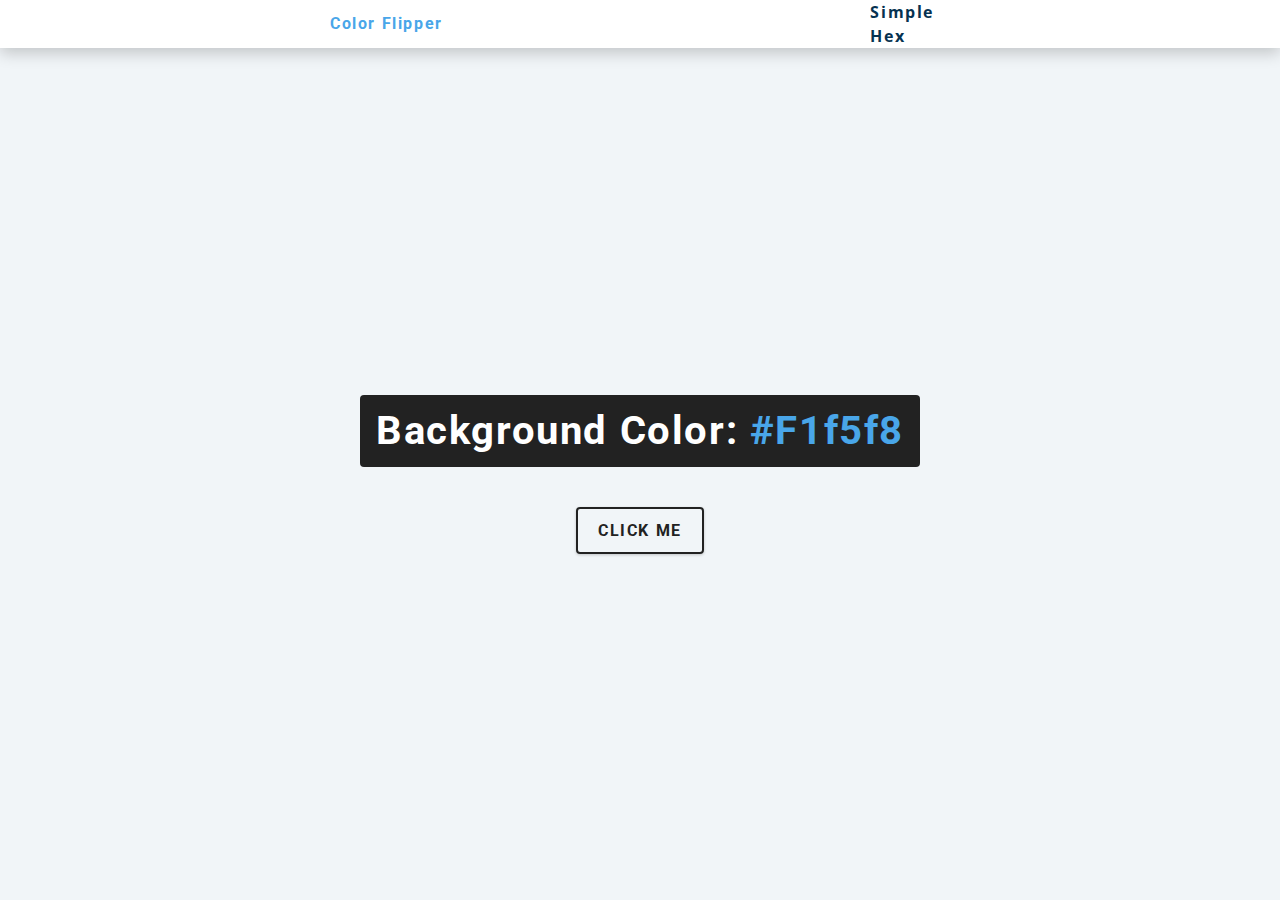
<file: color_flipper/index.html>
<!DOCTYPE html>
<html lang="en">
<head>
  <meta charset="UTF-8">
  <meta http-equiv="X-UA-Compatible" content="IE=edge">
  <meta name="viewport" content="width=device-width, initial-scale=1.0">
  <title>Color Flipper</title>
  <link rel="stylesheet" href="style.css">
</head>
<body>
  <nav>
    <div class="nav-center">
      <h4>Color Flipper</h4>
      <ul>
        <li>
          <a href="index.html">Simple</a>
        </li>
        <li>
          <a href="hex.html">Hex</a>
        </li>
      </ul>
    </div>
  </nav>
  <main>
    <div class="container">
      <h2>Background Color: <span class="color">#f1f5f8</span></h2>
      <button id="btn" class="btn btn-hero">Click me</button>
    </div>
  </main>



  <script src="javascript.js"></script>
</body>
</html>
</file>
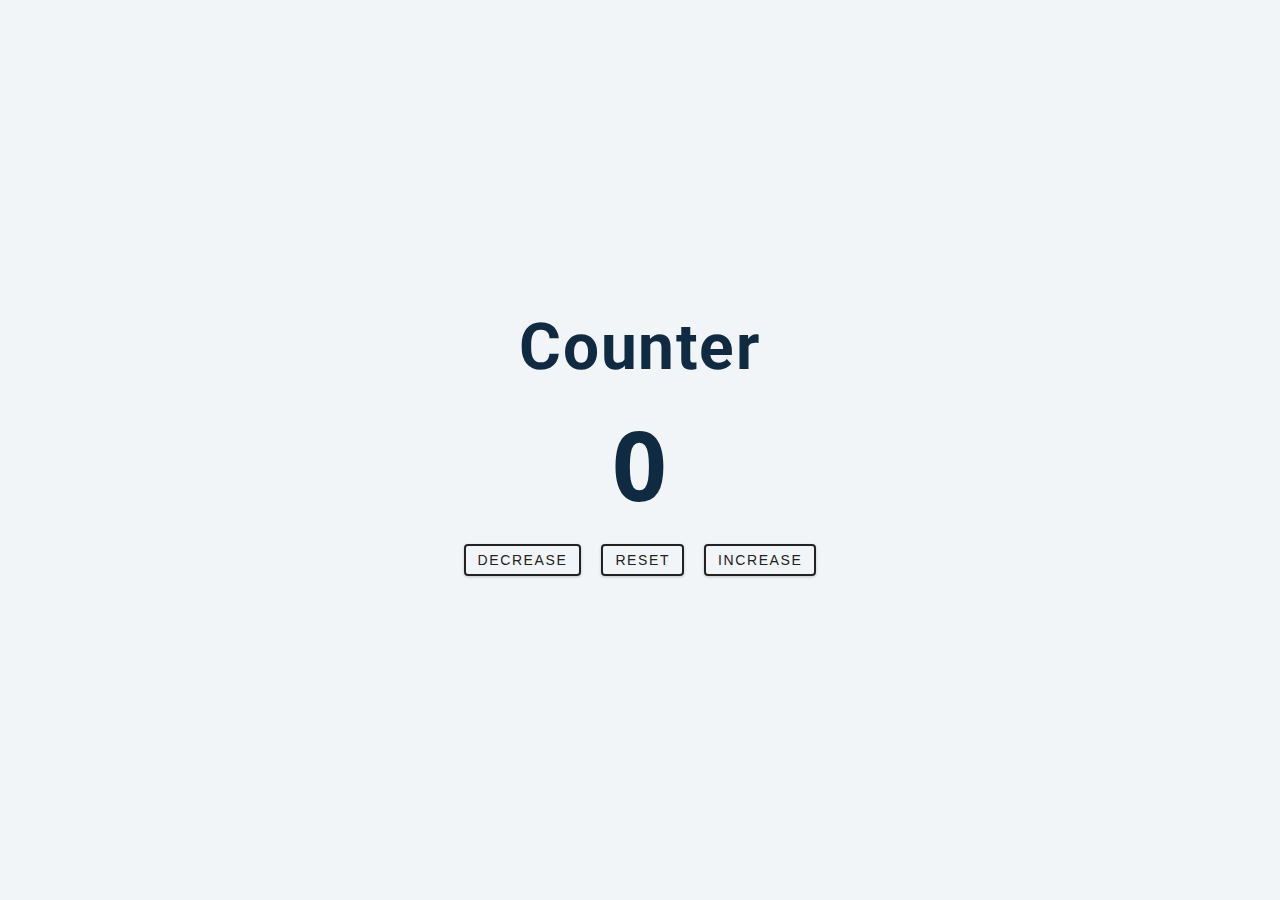
<file: counter/index.html>
<!DOCTYPE html>
<html lang="en">
<head>
  <meta charset="UTF-8">
  <meta http-equiv="X-UA-Compatible" content="IE=edge">
  <meta name="viewport" content="width=device-width, initial-scale=1.0">
  <title>Counter</title>
  <link rel="stylesheet" href="style.css">
</head>
<body>
<main>
  <div class="container">
    <h1>Counter</h1>
    <span id="value">0</span>
    <div class="button-container">
      <button class="btn decrease"> Decrease</button>
      <button class="btn reset">Reset</button>
      <button class="btn increase">Increase</button>
    </div>
  </div> 
</main>
<script src="javascript.js"></script>
</body>
</html>
</file>
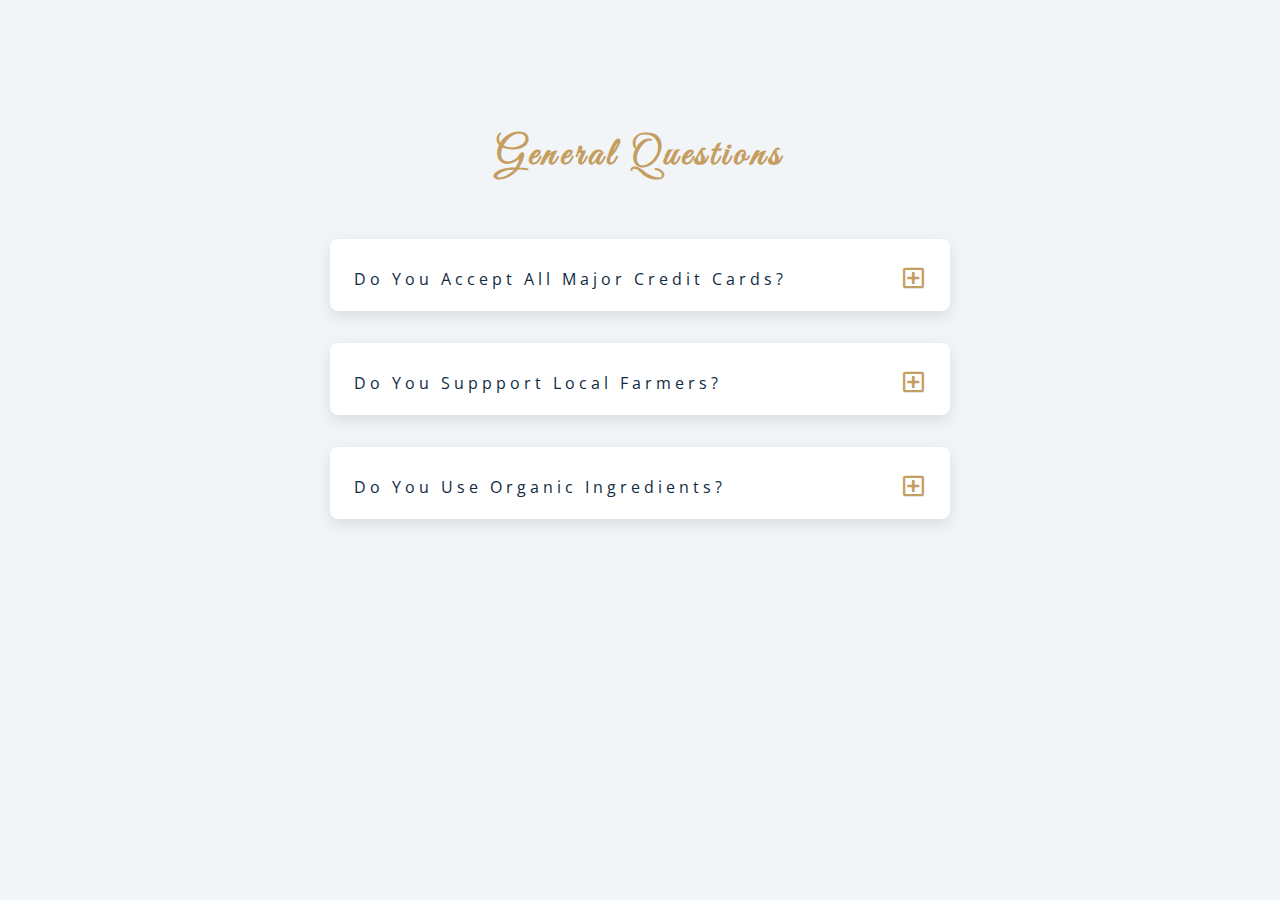
<file: questions/index.html>
<!DOCTYPE html>
<html lang="en">
<head>
  <meta charset="UTF-8">
  <meta http-equiv="X-UA-Compatible" content="IE=edge">
  <meta name="viewport" content="width=device-width, initial-scale=1.0">
  <title>Document</title>
  <link rel="stylesheet" href="https://cdnjs.cloudflare.com/ajax/libs/font-awesome/5.14.0/css/all.min.css" />
  <link
    href="https://fonts.googleapis.com/css?family=Great+Vibes&display=swap"
    rel="stylesheet"
  />
  <link rel="stylesheet" href="style.css" />
</head>
<body>
  <section class="questions">
    <!-- title -->
    <div class="title">
      <h2>general questions</h2>
    </div>
    <!-- questions -->
    <div class="section-center">
      <!-- single question -->
      <article class="question">
        <!-- question title -->
        <div class="question-title">
          <p>do you accept all major credit cards?</p>
          <button type="button" class="question-btn">
            <span class="plus-icon">
              <i class="far fa-plus-square"></i>
            </span>
            <span class="minus-icon">
              <i class="far fa-minus-square"></i>
            </span>
          </button>
        </div>
        <!-- question text -->
        <div class="question-text">
          <p>
            Lorem ipsum dolor sit amet, consectetur adipisicing elit. Est
            dolore illo dolores quia nemo doloribus quaerat, magni numquam
            repellat reprehenderit.
          </p>
        </div>
      </article>
      <!-- end of single question -->
      <!-- single question -->
      <article class="question">
        <!-- question title -->
        <div class="question-title">
          <p>do you suppport local farmers?</p>
          <button type="button" class="question-btn">
            <span class="plus-icon">
              <i class="far fa-plus-square"></i>
            </span>
            <span class="minus-icon">
              <i class="far fa-minus-square"></i>
            </span>
          </button>
        </div>
        <!-- question text -->
        <div class="question-text">
          <p>
            Lorem ipsum dolor sit amet, consectetur adipisicing elit. Est
            dolore illo dolores quia nemo doloribus quaerat, magni numquam
            repellat reprehenderit.
          </p>
        </div>
      </article>
      <!-- end of single question -->
      <!-- single question -->
      <article class="question">
        <!-- question title -->
        <div class="question-title">
          <p>do you use organic ingredients?</p>
          <!-- button -->
          <button type="button" class="question-btn">
            <span class="plus-icon">
              <i class="far fa-plus-square"></i>
            </span>
            <span class="minus-icon">
              <i class="far fa-minus-square"></i>
            </span>
          </button>
        </div>
        <!-- question text -->
        <div class="question-text">
          <p>
            Lorem ipsum dolor sit amet, consectetur adipisicing elit. Est
            dolore illo dolores quia nemo doloribus quaerat, magni numquam
            repellat reprehenderit.
          </p>
        </div>
      </article>
      <!-- end of single question -->
  </section>
</main>
<script src="javascript.js"></script>
</body>
</html>
</file>
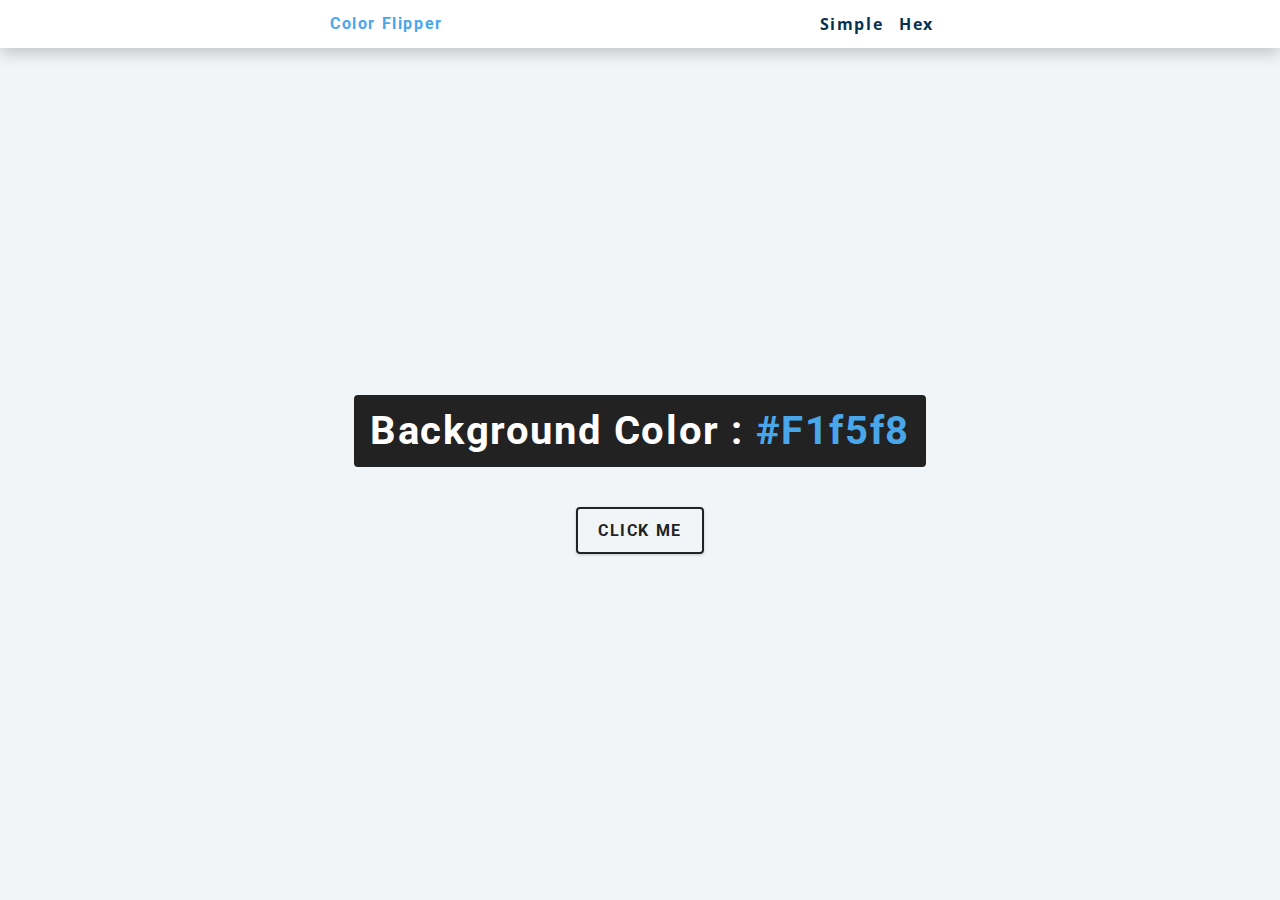
<file: color_flipper/hex.html>
<!DOCTYPE html>
<html lang="en">
<head>
  <meta charset="UTF-8">
  <meta http-equiv="X-UA-Compatible" content="IE=edge">
  <meta name="viewport" content="width=device-width, initial-scale=1.0">
  <title> Color Flipper || Simple</title>
  <link rel="stylesheet" href="style.css">
</head>
<body>
  <nav>
    <div class="nav-center">
      <h4>color flipper</h4>
      <ul class="nav-links">
        <li><a href="index.html">simple</a></li>
        <li><a href="hex.html">hex</a></li>
      </ul>
    </div>
  </nav>
  <main>
    <div class="container">
      <h2>background color : <span class="color">#f1f5f8</span></h2>
      <button class="btn btn-hero" id="btn">click me</button>
    </div>
  </main>
  <!-- javascript -->
  <script src="hex.js"></script>
  
</body>
</html>
</file>
<file: color_flipper/style.css>
/*
=============== 
Fonts
===============
*/
@import url("https://fonts.googleapis.com/css?family=Open+Sans|Roboto:400,700&display=swap");

/*
=============== 
Variables
===============
*/

:root {
  /* dark shades of primary color*/
  --clr-primary-1: hsl(205, 86%, 17%);
  --clr-primary-2: hsl(205, 77%, 27%);
  --clr-primary-3: hsl(205, 72%, 37%);
  --clr-primary-4: hsl(205, 63%, 48%);
  /* primary/main color */
  --clr-primary-5: hsl(205, 78%, 60%);
  /* lighter shades of primary color */
  --clr-primary-6: hsl(205, 89%, 70%);
  --clr-primary-7: hsl(205, 90%, 76%);
  --clr-primary-8: hsl(205, 86%, 81%);
  --clr-primary-9: hsl(205, 90%, 88%);
  --clr-primary-10: hsl(205, 100%, 96%);
  /* darkest grey - used for headings */
  --clr-grey-1: hsl(209, 61%, 16%);
  --clr-grey-2: hsl(211, 39%, 23%);
  --clr-grey-3: hsl(209, 34%, 30%);
  --clr-grey-4: hsl(209, 28%, 39%);
  /* grey used for paragraphs */
  --clr-grey-5: hsl(210, 22%, 49%);
  --clr-grey-6: hsl(209, 23%, 60%);
  --clr-grey-7: hsl(211, 27%, 70%);
  --clr-grey-8: hsl(210, 31%, 80%);
  --clr-grey-9: hsl(212, 33%, 89%);
  --clr-grey-10: hsl(210, 36%, 96%);
  --clr-white: #fff;
  --clr-red-dark: hsl(360, 67%, 44%);
  --clr-red-light: hsl(360, 71%, 66%);
  --clr-green-dark: hsl(125, 67%, 44%);
  --clr-green-light: hsl(125, 71%, 66%);
  --clr-black: #222;
  --ff-primary: "Roboto", sans-serif;
  --ff-secondary: "Open Sans", sans-serif;
  --transition: all 0.3s linear;
  --spacing: 0.1rem;
  --radius: 0.25rem;
  --light-shadow: 0 5px 15px rgba(0, 0, 0, 0.1);
  --dark-shadow: 0 5px 15px rgba(0, 0, 0, 0.2);
  --max-width: 1170px;
  --fixed-width: 620px;
}
/*
=============== 
Global Styles
===============
*/

*,
::after,
::before {
  margin: 0;
  padding: 0;
  box-sizing: border-box;
}
body {
  font-family: var(--ff-secondary);
  background: var(--clr-grey-10);
  color: var(--clr-grey-1);
  line-height: 1.5;
  font-size: 0.875rem;
}
ul {
  list-style-type: none;
}
a {
  text-decoration: none;
}
h1,
h2,
h3,
h4 {
  letter-spacing: var(--spacing);
  text-transform: capitalize;
  line-height: 1.25;
  margin-bottom: 0.75rem;
  font-family: var(--ff-primary);
}
h1 {
  font-size: 3rem;
}
h2 {
  font-size: 2rem;
}
h3 {
  font-size: 1.25rem;
}
h4 {
  font-size: 0.875rem;
}
p {
  margin-bottom: 1.25rem;
  color: var(--clr-grey-5);
}
@media screen and (min-width: 800px) {
  h1 {
    font-size: 4rem;
  }
  h2 {
    font-size: 2.5rem;
  }
  h3 {
    font-size: 1.75rem;
  }
  h4 {
    font-size: 1rem;
  }
  body {
    font-size: 1rem;
  }
  h1,
  h2,
  h3,
  h4 {
    line-height: 1;
  }
}
/*  global classes */

/* section */
.section {
  padding: 5rem 0;
}

.section-center {
  width: 90vw;
  margin: 0 auto;
  max-width: 1170px;
}
@media screen and (min-width: 992px) {
  .section-center {
    width: 95vw;
  }
}
main {
  min-height: 100vh;
  display: grid;
  place-items: center;
}

/*
=============== 
Nav
===============
*/
nav {
  background: var(--clr-white);
  height: 3rem;
  display: grid;
  align-items: center;
  box-shadow: var(--dark-shadow);
}
.nav-center {
  width: 90vw;
  max-width: var(--fixed-width);
  margin: 0 auto;
  display: flex;
  align-items: center;
  justify-content: space-between;
}
.nav-center h4 {
  margin-bottom: 0;
  color: var(--clr-primary-5);
}
.nav-links {
  display: flex;
}
nav a {
  text-transform: capitalize;
  font-weight: 700;
  font-size: 1rem;
  color: var(--clr-primary-1);
  letter-spacing: var(--spacing);
  margin-right: 1rem;
}
nav a:hover {
  color: var(--clr-primary-5);
}
/*
=============== 
Container
===============
*/
main {
  min-height: calc(100vh - 3rem);
  display: grid;
  place-items: center;
}
.container {
  text-align: center;
}
.container h2 {
  background: var(--clr-black);
  color: var(--clr-white);
  padding: 1rem;
  border-radius: var(--radius);
  margin-bottom: 2.5rem;
}
.color {
  color: var(--clr-primary-5);
}
.btn-hero {
  font-family: var(--ff-primary);
  text-transform: uppercase;
  background: transparent;
  color: var(--clr-black);
  letter-spacing: var(--spacing);
  display: inline-block;
  font-weight: 700;
  transition: var(--transition);
  border: 2px solid var(--clr-black);
  cursor: pointer;
  box-shadow: 0 1px 3px rgba(0, 0, 0, 0.2);
  border-radius: var(--radius);
  font-size: 1rem;
  padding: 0.75rem 1.25rem;
}
.btn-hero:hover {
  color: var(--clr-white);
  background: var(--clr-black);
}
</file>
<file: counter/style.css>
/*
=============== 
Fonts
===============
*/
@import url("https://fonts.googleapis.com/css?family=Open+Sans|Roboto:400,700&display=swap");

/*
=============== 
Variables
===============
*/

:root {
  /* dark shades of primary color*/
  --clr-primary-1: hsl(205, 86%, 17%);
  --clr-primary-2: hsl(205, 77%, 27%);
  --clr-primary-3: hsl(205, 72%, 37%);
  --clr-primary-4: hsl(205, 63%, 48%);
  /* primary/main color */
  --clr-primary-5: hsl(205, 78%, 60%);
  /* lighter shades of primary color */
  --clr-primary-6: hsl(205, 89%, 70%);
  --clr-primary-7: hsl(205, 90%, 76%);
  --clr-primary-8: hsl(205, 86%, 81%);
  --clr-primary-9: hsl(205, 90%, 88%);
  --clr-primary-10: hsl(205, 100%, 96%);
  /* darkest grey - used for headings */
  --clr-grey-1: hsl(209, 61%, 16%);
  --clr-grey-2: hsl(211, 39%, 23%);
  --clr-grey-3: hsl(209, 34%, 30%);
  --clr-grey-4: hsl(209, 28%, 39%);
  /* grey used for paragraphs */
  --clr-grey-5: hsl(210, 22%, 49%);
  --clr-grey-6: hsl(209, 23%, 60%);
  --clr-grey-7: hsl(211, 27%, 70%);
  --clr-grey-8: hsl(210, 31%, 80%);
  --clr-grey-9: hsl(212, 33%, 89%);
  --clr-grey-10: hsl(210, 36%, 96%);
  --clr-white: #fff;
  --clr-red-dark: hsl(360, 67%, 44%);
  --clr-red-light: hsl(360, 71%, 66%);
  --clr-green-dark: hsl(125, 67%, 44%);
  --clr-green-light: hsl(125, 71%, 66%);
  --clr-black: #222;
  --ff-primary: "Roboto", sans-serif;
  --ff-secondary: "Open Sans", sans-serif;
  --transition: all 0.3s linear;
  --spacing: 0.1rem;
  --radius: 0.25rem;
  --light-shadow: 0 5px 15px rgba(0, 0, 0, 0.1);
  --dark-shadow: 0 5px 15px rgba(0, 0, 0, 0.2);
  --max-width: 1170px;
  --fixed-width: 620px;
}
/*
=============== 
Global Styles
===============
*/

*,
::after,
::before {
  margin: 0;
  padding: 0;
  box-sizing: border-box;
}
body {
  font-family: var(--ff-secondary);
  background: var(--clr-grey-10);
  color: var(--clr-grey-1);
  line-height: 1.5;
  font-size: 0.875rem;
}
ul {
  list-style-type: none;
}
a {
  text-decoration: none;
}
h1,
h2,
h3,
h4 {
  letter-spacing: var(--spacing);
  text-transform: capitalize;
  line-height: 1.25;
  margin-bottom: 0.75rem;
  font-family: var(--ff-primary);
}
h1 {
  font-size: 3rem;
}
h2 {
  font-size: 2rem;
}
h3 {
  font-size: 1.25rem;
}
h4 {
  font-size: 0.875rem;
}
p {
  margin-bottom: 1.25rem;
  color: var(--clr-grey-5);
}
@media screen and (min-width: 800px) {
  h1 {
    font-size: 4rem;
  }
  h2 {
    font-size: 2.5rem;
  }
  h3 {
    font-size: 1.75rem;
  }
  h4 {
    font-size: 1rem;
  }
  body {
    font-size: 1rem;
  }
  h1,
  h2,
  h3,
  h4 {
    line-height: 1;
  }
}
/*  global classes */

/* section */
.section {
  padding: 5rem 0;
}

.section-center {
  width: 90vw;
  margin: 0 auto;
  max-width: 1170px;
}
@media screen and (min-width: 992px) {
  .section-center {
    width: 95vw;
  }
}
main {
  min-height: 100vh;
  display: grid;
  place-items: center;
}

/*
=============== 
Counter
===============
*/

main {
  min-height: 100vh;
  display: grid;
  place-items: center;
}
.container {
  text-align: center;
}
#value {
  font-size: 6rem;
  font-weight: bold;
}
.btn {
  text-transform: uppercase;
  background: transparent;
  color: var(--clr-black);
  padding: 0.375rem 0.75rem;
  letter-spacing: var(--spacing);
  display: inline-block;
  transition: var(--transition);
  font-size: 0.875rem;
  border: 2px solid var(--clr-black);
  cursor: pointer;
  box-shadow: 0 1px 3px rgba(0, 0, 0, 0.2);
  border-radius: var(--radius);
  margin: 0.5rem;
}
.btn:hover {
  color: var(--clr-white);
  background: var(--clr-black);
}
</file>
<file: questions/style.css>
@import url("https://fonts.googleapis.com/css?family=Open+Sans|Roboto:400,700&display=swap");

/*
=============== 
Variables
===============
*/

:root {
  /* dark shades of primary color*/
  --clr-primary-1: hsl(205, 86%, 17%);
  --clr-primary-2: hsl(205, 77%, 27%);
  --clr-primary-3: hsl(205, 72%, 37%);
  --clr-primary-4: hsl(205, 63%, 48%);
  /* primary/main color */
  --clr-primary-5: #49a6e9;
  /* lighter shades of primary color */
  --clr-primary-6: hsl(205, 89%, 70%);
  --clr-primary-7: hsl(205, 90%, 76%);
  --clr-primary-8: hsl(205, 86%, 81%);
  --clr-primary-9: hsl(205, 90%, 88%);
  --clr-primary-10: hsl(205, 100%, 96%);
  /* darkest grey - used for headings */
  --clr-grey-1: hsl(209, 61%, 16%);
  --clr-grey-2: hsl(211, 39%, 23%);
  --clr-grey-3: hsl(209, 34%, 30%);
  --clr-grey-4: hsl(209, 28%, 39%);
  /* grey used for paragraphs */
  --clr-grey-5: hsl(210, 22%, 49%);
  --clr-grey-6: hsl(209, 23%, 60%);
  --clr-grey-7: hsl(211, 27%, 70%);
  --clr-grey-8: hsl(210, 31%, 80%);
  --clr-grey-9: hsl(212, 33%, 89%);
  --clr-grey-10: hsl(210, 36%, 96%);
  --clr-white: #fff;
  --clr-red-dark: hsl(360, 67%, 44%);
  --clr-red-light: hsl(360, 71%, 66%);
  --clr-green-dark: hsl(125, 67%, 44%);
  --clr-green-light: hsl(125, 71%, 66%);
  --clr-gold: #c59d5f;
  --clr-black: #222;
  --ff-primary: "Roboto", sans-serif;
  --ff-secondary: "Open Sans", sans-serif;
  --transition: all 0.3s linear;
  --spacing: 0.25rem;
  --radius: 0.5rem;
  --light-shadow: 0 5px 15px rgba(0, 0, 0, 0.1);
  --dark-shadow: 0 5px 15px rgba(0, 0, 0, 0.2);
  --max-width: 1170px;
  --fixed-width: 620px;
}
/*
=============== 
Global Styles
===============
*/

*,
::after,
::before {
  margin: 0;
  padding: 0;
  box-sizing: border-box;
}
body {
  font-family: var(--ff-secondary);
  background: var(--clr-grey-10);
  color: var(--clr-grey-1);
  line-height: 1.5;
  font-size: 0.875rem;
}
ul {
  list-style-type: none;
}
a {
  text-decoration: none;
}
img:not(.logo) {
  width: 100%;
}
img {
  display: block;
}

h1,
h2,
h3,
h4 {
  letter-spacing: var(--spacing);
  text-transform: capitalize;
  line-height: 1.25;
  margin-bottom: 0.75rem;
  font-family: var(--ff-primary);
}
h1 {
  font-size: 3rem;
}
h2 {
  font-size: 2rem;
}
h3 {
  font-size: 1.25rem;
}
h4 {
  font-size: 0.875rem;
}
p {
  margin-bottom: 1.25rem;
  color: var(--clr-grey-5);
}
@media screen and (min-width: 800px) {
  h1 {
    font-size: 4rem;
  }
  h2 {
    font-size: 2.5rem;
  }
  h3 {
    font-size: 1.75rem;
  }
  h4 {
    font-size: 1rem;
  }
  body {
    font-size: 1rem;
  }
  h1,
  h2,
  h3,
  h4 {
    line-height: 1;
  }
}
/*  global classes */

.btn {
  text-transform: uppercase;
  background: transparent;
  color: var(--clr-black);
  padding: 0.375rem 0.75rem;
  letter-spacing: var(--spacing);
  display: inline-block;
  transition: var(--transition);
  font-size: 0.875rem;
  border: 2px solid var(--clr-black);
  cursor: pointer;
  box-shadow: 0 1px 3px rgba(0, 0, 0, 0.2);
  border-radius: var(--radius);
}
.btn:hover {
  color: var(--clr-white);
  background: var(--clr-black);
}
/* section */
.section {
  padding: 5rem 0;
}

.section-center {
  width: 90vw;
  margin: 0 auto;
  max-width: 1170px;
}
@media screen and (min-width: 992px) {
  .section-center {
    width: 95vw;
  }
}
main {
  min-height: 100vh;
  display: grid;
  place-items: center;
}
/*
=============== 
Questions
===============
*/
.title {
  margin-top: 15vh;
  margin-bottom: 4rem;
}
.title h2 {
  color: var(--clr-gold);
  font-family: "Great Vibes", cursive;
  text-align: center;
}
.section-center {
  max-width: var(--fixed-width);
}
.question {
  /* border: 2px solid fuchsia; */
  background: var(--clr-white);
  border-radius: var(--radius);
  box-shadow: var(--light-shadow);
  padding: 1.5rem 1.5rem 0 1.5rem;
  margin-bottom: 2rem;
}
.question-title {
 
  display: flex;
  justify-content: space-between;
  align-items: center;
  text-transform: capitalize;
  padding-bottom: 1rem;
}

.question-title p {

  margin-bottom: 0;
  letter-spacing: var(--spacing);
  color: var(--clr-grey-1);
}
.question-btn {
  font-size: 1.5rem;
  background: transparent;
  border-color: transparent;
  cursor: pointer;
  color: var(--clr-gold);
  transition: var(--transition);
}
.question-btn:hover {
  transform: rotate(90deg);
}
.question-text {
  padding: 1rem 0 1.5rem 0;
  border-top: 1px solid rgba(0, 0, 0, 0.2);
}
.question-text p {
  margin-bottom: 0;
}
/* hide text */
.question-text {
  display: none;
}
.show-text .question-text {
  display: block; 
}
.minus-icon {
  display: none;
}
.show-text .minus-icon {
  display: inline;
}
.show-text .plus-icon {
  display: none;
}
</file>
